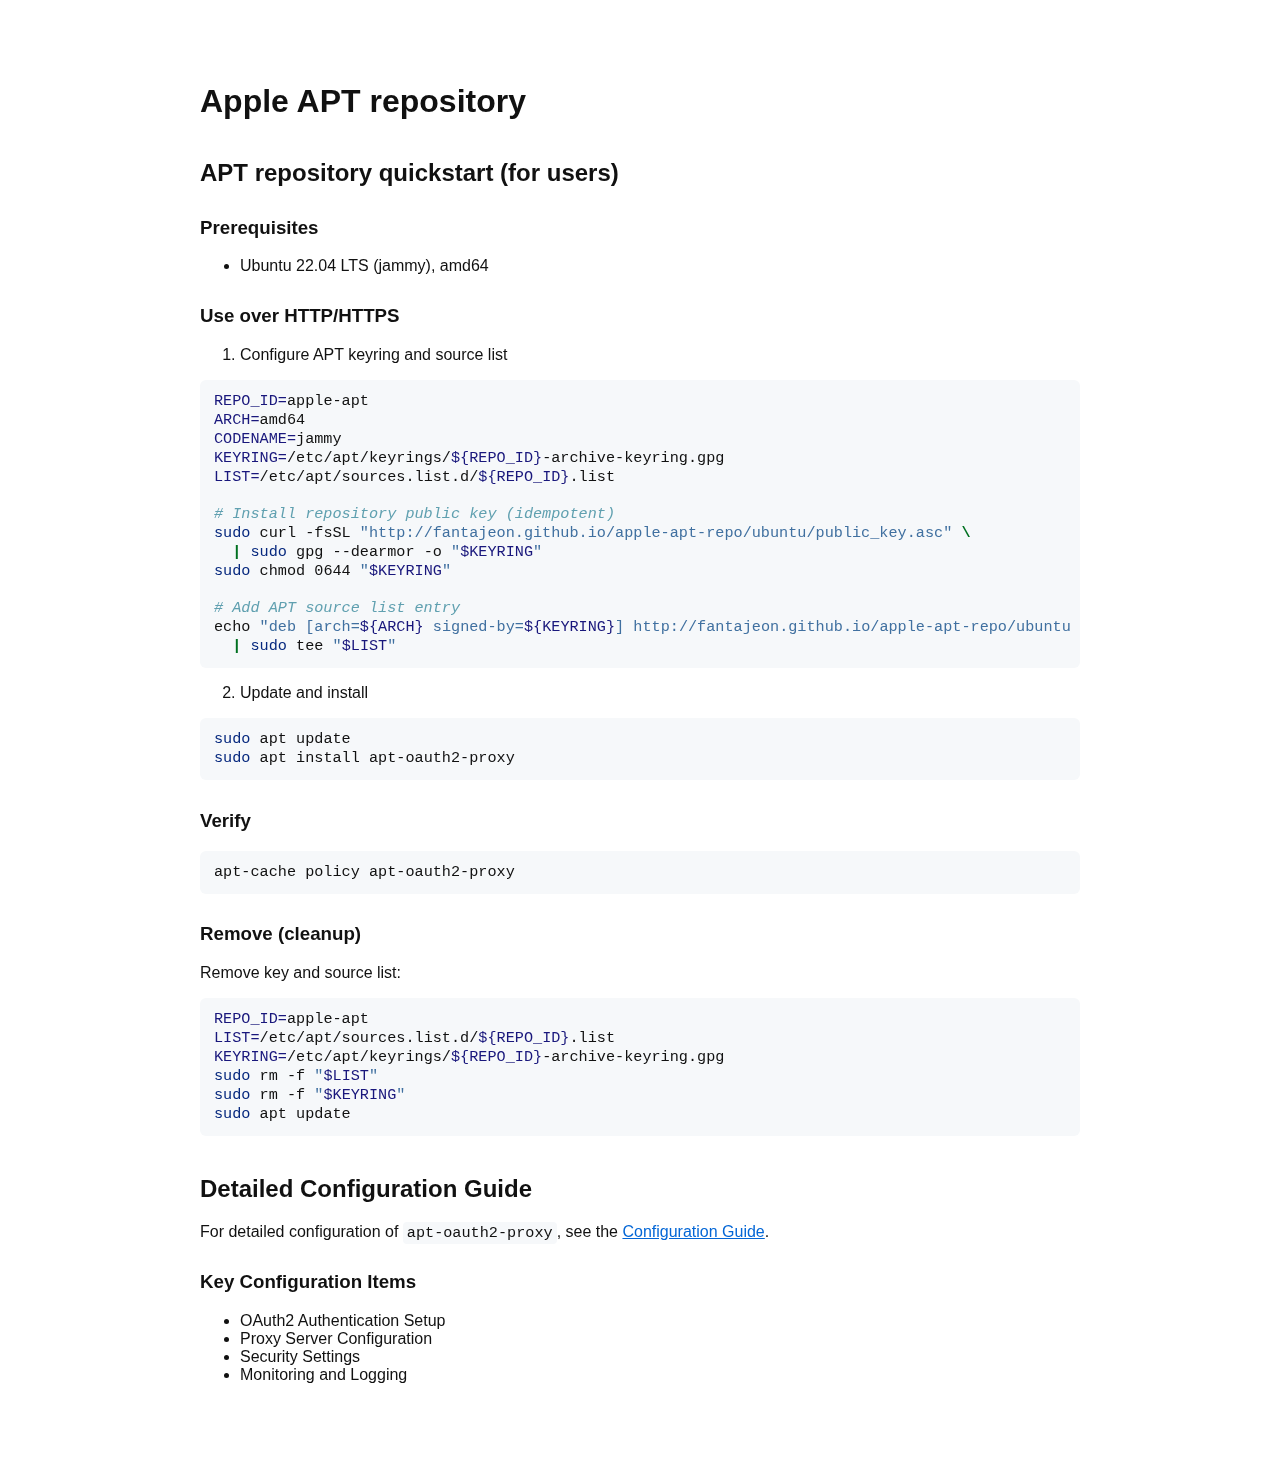
<file: index.html>
<!DOCTYPE html>
<html xmlns="http://www.w3.org/1999/xhtml" lang="" xml:lang="">
<head>
  <meta charset="utf-8" />
  <meta name="generator" content="pandoc" />
  <meta name="viewport" content="width=device-width, initial-scale=1.0, user-scalable=yes" />
  <title>Apple APT repository</title>
  <style>
    code{white-space: pre-wrap;}
    span.smallcaps{font-variant: small-caps;}
    span.underline{text-decoration: underline;}
    div.column{display: inline-block; vertical-align: top; width: 50%;}
    div.hanging-indent{margin-left: 1.5em; text-indent: -1.5em;}
    ul.task-list{list-style: none;}
    pre > code.sourceCode { white-space: pre; position: relative; }
    pre > code.sourceCode > span { display: inline-block; line-height: 1.25; }
    pre > code.sourceCode > span:empty { height: 1.2em; }
    code.sourceCode > span { color: inherit; text-decoration: inherit; }
    div.sourceCode { margin: 1em 0; }
    pre.sourceCode { margin: 0; }
    @media screen {
    div.sourceCode { overflow: auto; }
    }
    @media print {
    pre > code.sourceCode { white-space: pre-wrap; }
    pre > code.sourceCode > span { text-indent: -5em; padding-left: 5em; }
    }
    pre.numberSource code
      { counter-reset: source-line 0; }
    pre.numberSource code > span
      { position: relative; left: -4em; counter-increment: source-line; }
    pre.numberSource code > span > a:first-child::before
      { content: counter(source-line);
        position: relative; left: -1em; text-align: right; vertical-align: baseline;
        border: none; display: inline-block;
        -webkit-touch-callout: none; -webkit-user-select: none;
        -khtml-user-select: none; -moz-user-select: none;
        -ms-user-select: none; user-select: none;
        padding: 0 4px; width: 4em;
        color: #aaaaaa;
      }
    pre.numberSource { margin-left: 3em; border-left: 1px solid #aaaaaa;  padding-left: 4px; }
    div.sourceCode
      {   }
    @media screen {
    pre > code.sourceCode > span > a:first-child::before { text-decoration: underline; }
    }
    code span.al { color: #ff0000; font-weight: bold; } /* Alert */
    code span.an { color: #60a0b0; font-weight: bold; font-style: italic; } /* Annotation */
    code span.at { color: #7d9029; } /* Attribute */
    code span.bn { color: #40a070; } /* BaseN */
    code span.bu { } /* BuiltIn */
    code span.cf { color: #007020; font-weight: bold; } /* ControlFlow */
    code span.ch { color: #4070a0; } /* Char */
    code span.cn { color: #880000; } /* Constant */
    code span.co { color: #60a0b0; font-style: italic; } /* Comment */
    code span.cv { color: #60a0b0; font-weight: bold; font-style: italic; } /* CommentVar */
    code span.do { color: #ba2121; font-style: italic; } /* Documentation */
    code span.dt { color: #902000; } /* DataType */
    code span.dv { color: #40a070; } /* DecVal */
    code span.er { color: #ff0000; font-weight: bold; } /* Error */
    code span.ex { } /* Extension */
    code span.fl { color: #40a070; } /* Float */
    code span.fu { color: #06287e; } /* Function */
    code span.im { } /* Import */
    code span.in { color: #60a0b0; font-weight: bold; font-style: italic; } /* Information */
    code span.kw { color: #007020; font-weight: bold; } /* Keyword */
    code span.op { color: #666666; } /* Operator */
    code span.ot { color: #007020; } /* Other */
    code span.pp { color: #bc7a00; } /* Preprocessor */
    code span.sc { color: #4070a0; } /* SpecialChar */
    code span.ss { color: #bb6688; } /* SpecialString */
    code span.st { color: #4070a0; } /* String */
    code span.va { color: #19177c; } /* Variable */
    code span.vs { color: #4070a0; } /* VerbatimString */
    code span.wa { color: #60a0b0; font-weight: bold; font-style: italic; } /* Warning */
  </style>
  <link rel="stylesheet" href="style.css" />
</head>
<body>
<header id="title-block-header">
<h1 class="title">Apple APT repository</h1>
</header>
<h2 id="apt-repository-quickstart-for-users">APT repository quickstart (for users)</h2>
<h3 id="prerequisites">Prerequisites</h3>
<ul>
<li>Ubuntu 22.04 LTS (jammy), amd64</li>
</ul>
<h3 id="use-over-httphttps">Use over HTTP/HTTPS</h3>
<ol type="1">
<li>Configure APT keyring and source list</li>
</ol>
<div class="sourceCode" id="cb1"><pre class="sourceCode bash"><code class="sourceCode bash"><span id="cb1-1"><a href="#cb1-1" aria-hidden="true"></a><span class="va">REPO_ID=</span>apple-apt</span>
<span id="cb1-2"><a href="#cb1-2" aria-hidden="true"></a><span class="va">ARCH=</span>amd64</span>
<span id="cb1-3"><a href="#cb1-3" aria-hidden="true"></a><span class="va">CODENAME=</span>jammy</span>
<span id="cb1-4"><a href="#cb1-4" aria-hidden="true"></a><span class="va">KEYRING=</span>/etc/apt/keyrings/<span class="va">${REPO_ID}</span>-archive-keyring.gpg</span>
<span id="cb1-5"><a href="#cb1-5" aria-hidden="true"></a><span class="va">LIST=</span>/etc/apt/sources.list.d/<span class="va">${REPO_ID}</span>.list</span>
<span id="cb1-6"><a href="#cb1-6" aria-hidden="true"></a></span>
<span id="cb1-7"><a href="#cb1-7" aria-hidden="true"></a><span class="co"># Install repository public key (idempotent)</span></span>
<span id="cb1-8"><a href="#cb1-8" aria-hidden="true"></a><span class="fu">sudo</span> curl -fsSL <span class="st">&quot;http://fantajeon.github.io/apple-apt-repo/ubuntu/public_key.asc&quot;</span> <span class="kw">\</span></span>
<span id="cb1-9"><a href="#cb1-9" aria-hidden="true"></a>  <span class="kw">|</span> <span class="fu">sudo</span> gpg --dearmor -o <span class="st">&quot;</span><span class="va">$KEYRING</span><span class="st">&quot;</span></span>
<span id="cb1-10"><a href="#cb1-10" aria-hidden="true"></a><span class="fu">sudo</span> chmod 0644 <span class="st">&quot;</span><span class="va">$KEYRING</span><span class="st">&quot;</span></span>
<span id="cb1-11"><a href="#cb1-11" aria-hidden="true"></a></span>
<span id="cb1-12"><a href="#cb1-12" aria-hidden="true"></a><span class="co"># Add APT source list entry</span></span>
<span id="cb1-13"><a href="#cb1-13" aria-hidden="true"></a><span class="bu">echo</span> <span class="st">&quot;deb [arch=</span><span class="va">${ARCH}</span><span class="st"> signed-by=</span><span class="va">${KEYRING}</span><span class="st">] http://fantajeon.github.io/apple-apt-repo/ubuntu </span><span class="va">${CODENAME}</span><span class="st"> main&quot;</span> <span class="kw">\</span></span>
<span id="cb1-14"><a href="#cb1-14" aria-hidden="true"></a>  <span class="kw">|</span> <span class="fu">sudo</span> tee <span class="st">&quot;</span><span class="va">$LIST</span><span class="st">&quot;</span></span></code></pre></div>
<ol start="2" type="1">
<li>Update and install</li>
</ol>
<div class="sourceCode" id="cb2"><pre class="sourceCode bash"><code class="sourceCode bash"><span id="cb2-1"><a href="#cb2-1" aria-hidden="true"></a><span class="fu">sudo</span> apt update</span>
<span id="cb2-2"><a href="#cb2-2" aria-hidden="true"></a><span class="fu">sudo</span> apt install apt-oauth2-proxy</span></code></pre></div>
<h3 id="verify">Verify</h3>
<div class="sourceCode" id="cb3"><pre class="sourceCode bash"><code class="sourceCode bash"><span id="cb3-1"><a href="#cb3-1" aria-hidden="true"></a><span class="ex">apt-cache</span> policy apt-oauth2-proxy</span></code></pre></div>
<h3 id="remove-cleanup">Remove (cleanup)</h3>
<p>Remove key and source list:</p>
<div class="sourceCode" id="cb4"><pre class="sourceCode bash"><code class="sourceCode bash"><span id="cb4-1"><a href="#cb4-1" aria-hidden="true"></a><span class="va">REPO_ID=</span>apple-apt</span>
<span id="cb4-2"><a href="#cb4-2" aria-hidden="true"></a><span class="va">LIST=</span>/etc/apt/sources.list.d/<span class="va">${REPO_ID}</span>.list</span>
<span id="cb4-3"><a href="#cb4-3" aria-hidden="true"></a><span class="va">KEYRING=</span>/etc/apt/keyrings/<span class="va">${REPO_ID}</span>-archive-keyring.gpg</span>
<span id="cb4-4"><a href="#cb4-4" aria-hidden="true"></a><span class="fu">sudo</span> rm -f <span class="st">&quot;</span><span class="va">$LIST</span><span class="st">&quot;</span></span>
<span id="cb4-5"><a href="#cb4-5" aria-hidden="true"></a><span class="fu">sudo</span> rm -f <span class="st">&quot;</span><span class="va">$KEYRING</span><span class="st">&quot;</span></span>
<span id="cb4-6"><a href="#cb4-6" aria-hidden="true"></a><span class="fu">sudo</span> apt update</span></code></pre></div>
<h2 id="detailed-configuration-guide">Detailed Configuration Guide</h2>
<p>For detailed configuration of <code>apt-oauth2-proxy</code>, see the <a href="README_apt_oauth2_proxy.html">Configuration Guide</a>.</p>
<h3 id="key-configuration-items">Key Configuration Items</h3>
<ul>
<li>OAuth2 Authentication Setup</li>
<li>Proxy Server Configuration</li>
<li>Security Settings</li>
<li>Monitoring and Logging</li>
</ul>
</body>
</html>
</file>
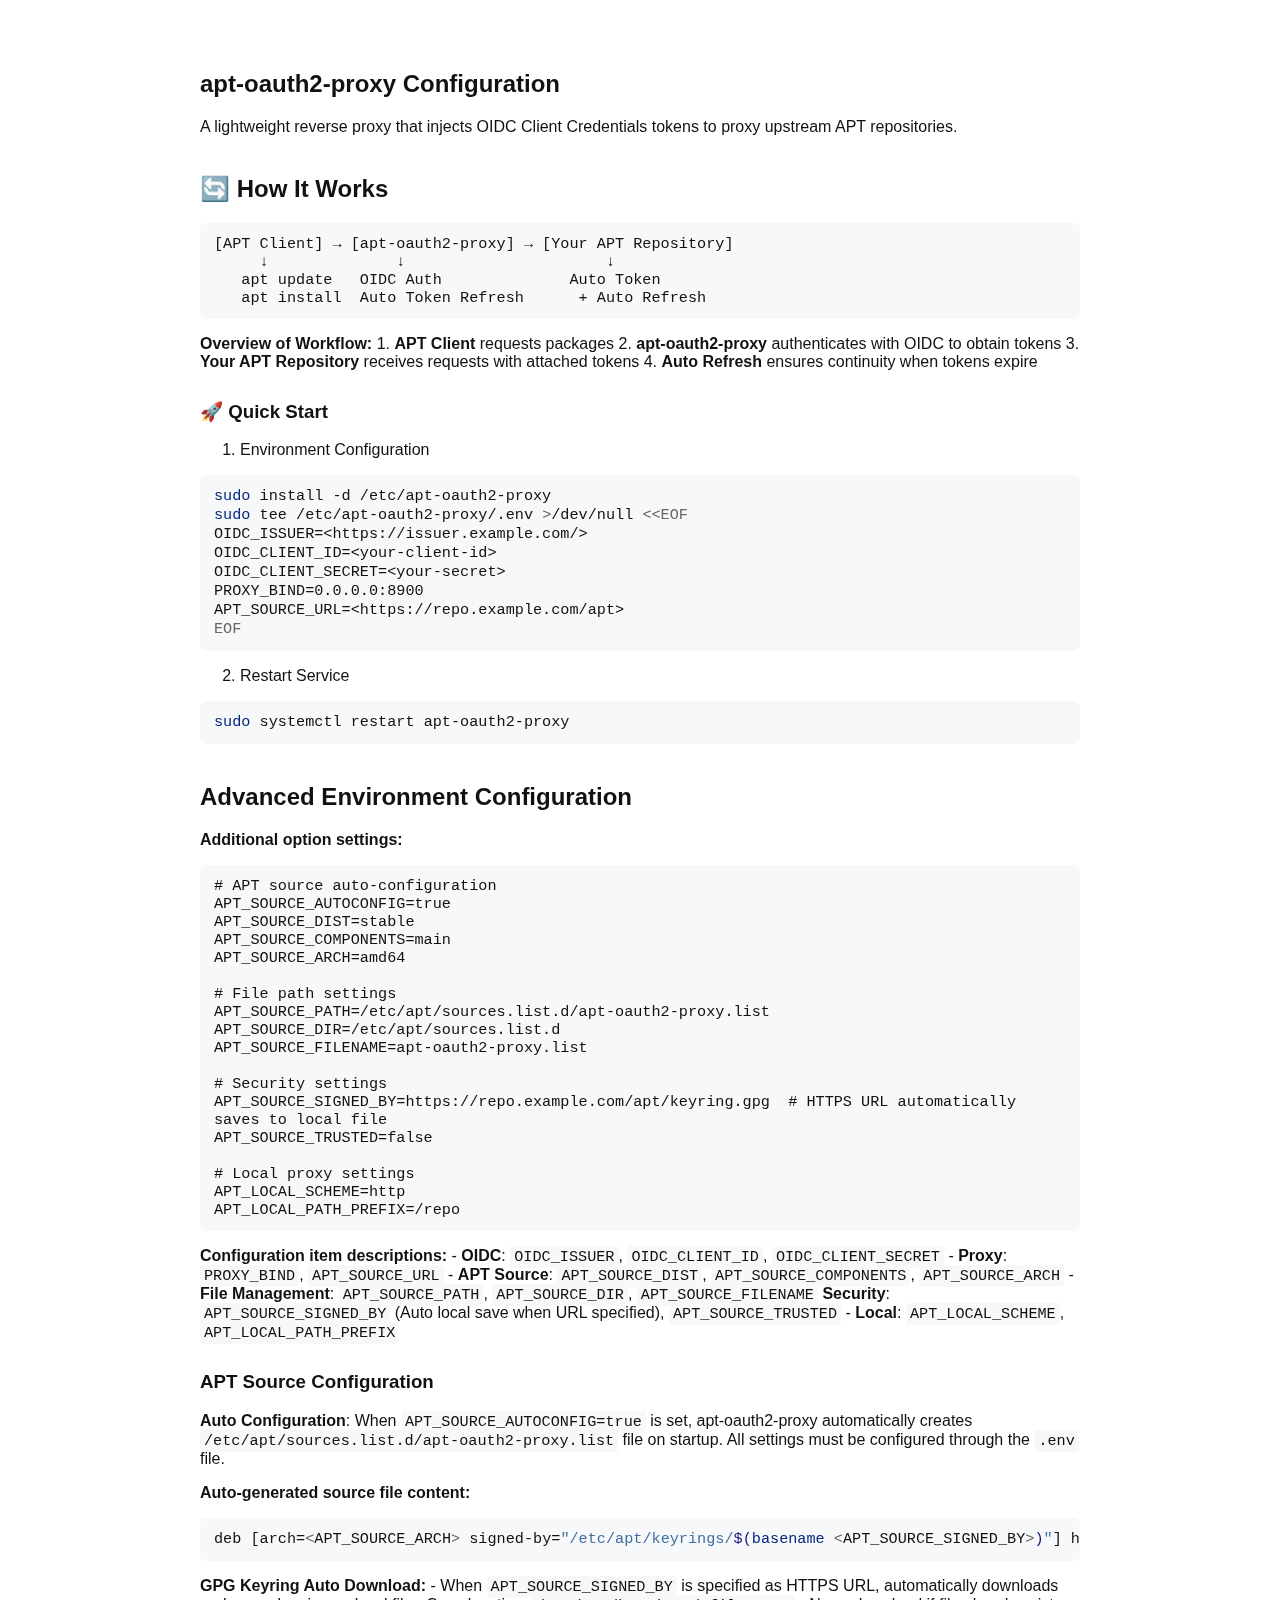
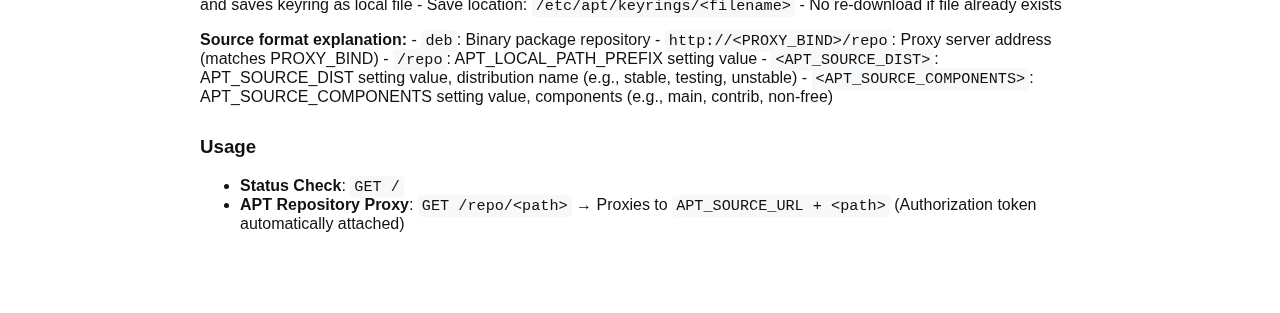
<file: README_apt_oauth2_proxy.md.html>
<!DOCTYPE html>
<html xmlns="http://www.w3.org/1999/xhtml" lang="" xml:lang="">
<head>
  <meta charset="utf-8" />
  <meta name="generator" content="pandoc" />
  <meta name="viewport" content="width=device-width, initial-scale=1.0, user-scalable=yes" />
  <title>README_apt_oauth2_proxy</title>
  <style>
    code{white-space: pre-wrap;}
    span.smallcaps{font-variant: small-caps;}
    span.underline{text-decoration: underline;}
    div.column{display: inline-block; vertical-align: top; width: 50%;}
    div.hanging-indent{margin-left: 1.5em; text-indent: -1.5em;}
    ul.task-list{list-style: none;}
    pre > code.sourceCode { white-space: pre; position: relative; }
    pre > code.sourceCode > span { display: inline-block; line-height: 1.25; }
    pre > code.sourceCode > span:empty { height: 1.2em; }
    code.sourceCode > span { color: inherit; text-decoration: inherit; }
    div.sourceCode { margin: 1em 0; }
    pre.sourceCode { margin: 0; }
    @media screen {
    div.sourceCode { overflow: auto; }
    }
    @media print {
    pre > code.sourceCode { white-space: pre-wrap; }
    pre > code.sourceCode > span { text-indent: -5em; padding-left: 5em; }
    }
    pre.numberSource code
      { counter-reset: source-line 0; }
    pre.numberSource code > span
      { position: relative; left: -4em; counter-increment: source-line; }
    pre.numberSource code > span > a:first-child::before
      { content: counter(source-line);
        position: relative; left: -1em; text-align: right; vertical-align: baseline;
        border: none; display: inline-block;
        -webkit-touch-callout: none; -webkit-user-select: none;
        -khtml-user-select: none; -moz-user-select: none;
        -ms-user-select: none; user-select: none;
        padding: 0 4px; width: 4em;
        color: #aaaaaa;
      }
    pre.numberSource { margin-left: 3em; border-left: 1px solid #aaaaaa;  padding-left: 4px; }
    div.sourceCode
      {   }
    @media screen {
    pre > code.sourceCode > span > a:first-child::before { text-decoration: underline; }
    }
    code span.al { color: #ff0000; font-weight: bold; } /* Alert */
    code span.an { color: #60a0b0; font-weight: bold; font-style: italic; } /* Annotation */
    code span.at { color: #7d9029; } /* Attribute */
    code span.bn { color: #40a070; } /* BaseN */
    code span.bu { } /* BuiltIn */
    code span.cf { color: #007020; font-weight: bold; } /* ControlFlow */
    code span.ch { color: #4070a0; } /* Char */
    code span.cn { color: #880000; } /* Constant */
    code span.co { color: #60a0b0; font-style: italic; } /* Comment */
    code span.cv { color: #60a0b0; font-weight: bold; font-style: italic; } /* CommentVar */
    code span.do { color: #ba2121; font-style: italic; } /* Documentation */
    code span.dt { color: #902000; } /* DataType */
    code span.dv { color: #40a070; } /* DecVal */
    code span.er { color: #ff0000; font-weight: bold; } /* Error */
    code span.ex { } /* Extension */
    code span.fl { color: #40a070; } /* Float */
    code span.fu { color: #06287e; } /* Function */
    code span.im { } /* Import */
    code span.in { color: #60a0b0; font-weight: bold; font-style: italic; } /* Information */
    code span.kw { color: #007020; font-weight: bold; } /* Keyword */
    code span.op { color: #666666; } /* Operator */
    code span.ot { color: #007020; } /* Other */
    code span.pp { color: #bc7a00; } /* Preprocessor */
    code span.sc { color: #4070a0; } /* SpecialChar */
    code span.ss { color: #bb6688; } /* SpecialString */
    code span.st { color: #4070a0; } /* String */
    code span.va { color: #19177c; } /* Variable */
    code span.vs { color: #4070a0; } /* VerbatimString */
    code span.wa { color: #60a0b0; font-weight: bold; font-style: italic; } /* Warning */
  </style>
  <link rel="stylesheet" href="style.css" />
</head>
<body>
<h2 id="apt-oauth2-proxy-configuration">apt-oauth2-proxy Configuration</h2>
<p>A lightweight reverse proxy that injects OIDC Client Credentials tokens to proxy upstream APT repositories.</p>
<h2 id="how-it-works">🔄 How It Works</h2>
<pre><code>[APT Client] → [apt-oauth2-proxy] → [Your APT Repository]
     ↓              ↓                      ↓
   apt update   OIDC Auth              Auto Token
   apt install  Auto Token Refresh      + Auto Refresh</code></pre>
<p><strong>Overview of Workflow:</strong> 1. <strong>APT Client</strong> requests packages 2. <strong>apt-oauth2-proxy</strong> authenticates with OIDC to obtain tokens 3. <strong>Your APT Repository</strong> receives requests with attached tokens 4. <strong>Auto Refresh</strong> ensures continuity when tokens expire</p>
<h3 id="quick-start">🚀 Quick Start</h3>
<ol type="1">
<li>Environment Configuration</li>
</ol>
<div class="sourceCode" id="cb2"><pre class="sourceCode bash"><code class="sourceCode bash"><span id="cb2-1"><a href="#cb2-1" aria-hidden="true"></a><span class="fu">sudo</span> install -d /etc/apt-oauth2-proxy</span>
<span id="cb2-2"><a href="#cb2-2" aria-hidden="true"></a><span class="fu">sudo</span> tee /etc/apt-oauth2-proxy/.env <span class="op">&gt;</span>/dev/null <span class="op">&lt;&lt;EOF</span></span>
<span id="cb2-3"><a href="#cb2-3" aria-hidden="true"></a>OIDC_ISSUER=&lt;https://issuer.example.com/&gt;</span>
<span id="cb2-4"><a href="#cb2-4" aria-hidden="true"></a>OIDC_CLIENT_ID=&lt;your-client-id&gt;</span>
<span id="cb2-5"><a href="#cb2-5" aria-hidden="true"></a>OIDC_CLIENT_SECRET=&lt;your-secret&gt;</span>
<span id="cb2-6"><a href="#cb2-6" aria-hidden="true"></a>PROXY_BIND=0.0.0.0:8900</span>
<span id="cb2-7"><a href="#cb2-7" aria-hidden="true"></a>APT_SOURCE_URL=&lt;https://repo.example.com/apt&gt;</span>
<span id="cb2-8"><a href="#cb2-8" aria-hidden="true"></a><span class="op">EOF</span></span></code></pre></div>
<ol start="2" type="1">
<li>Restart Service</li>
</ol>
<div class="sourceCode" id="cb3"><pre class="sourceCode bash"><code class="sourceCode bash"><span id="cb3-1"><a href="#cb3-1" aria-hidden="true"></a><span class="fu">sudo</span> systemctl restart apt-oauth2-proxy</span></code></pre></div>
<h2 id="advanced-environment-configuration">Advanced Environment Configuration</h2>
<p><strong>Additional option settings:</strong></p>
<pre class="dotenv"><code># APT source auto-configuration
APT_SOURCE_AUTOCONFIG=true
APT_SOURCE_DIST=stable
APT_SOURCE_COMPONENTS=main
APT_SOURCE_ARCH=amd64

# File path settings
APT_SOURCE_PATH=/etc/apt/sources.list.d/apt-oauth2-proxy.list
APT_SOURCE_DIR=/etc/apt/sources.list.d
APT_SOURCE_FILENAME=apt-oauth2-proxy.list

# Security settings
APT_SOURCE_SIGNED_BY=https://repo.example.com/apt/keyring.gpg  # HTTPS URL automatically saves to local file
APT_SOURCE_TRUSTED=false

# Local proxy settings
APT_LOCAL_SCHEME=http
APT_LOCAL_PATH_PREFIX=/repo</code></pre>
<p><strong>Configuration item descriptions:</strong> - <strong>OIDC</strong>: <code>OIDC_ISSUER</code>, <code>OIDC_CLIENT_ID</code>, <code>OIDC_CLIENT_SECRET</code> - <strong>Proxy</strong>: <code>PROXY_BIND</code>, <code>APT_SOURCE_URL</code> - <strong>APT Source</strong>: <code>APT_SOURCE_DIST</code>, <code>APT_SOURCE_COMPONENTS</code>, <code>APT_SOURCE_ARCH</code> - <strong>File Management</strong>: <code>APT_SOURCE_PATH</code>, <code>APT_SOURCE_DIR</code>, <code>APT_SOURCE_FILENAME</code> <strong>Security</strong>: <code>APT_SOURCE_SIGNED_BY</code> (Auto local save when URL specified), <code>APT_SOURCE_TRUSTED</code> - <strong>Local</strong>: <code>APT_LOCAL_SCHEME</code>, <code>APT_LOCAL_PATH_PREFIX</code></p>
<h3 id="apt-source-configuration">APT Source Configuration</h3>
<p><strong>Auto Configuration</strong>: When <code>APT_SOURCE_AUTOCONFIG=true</code> is set, apt-oauth2-proxy automatically creates <code>/etc/apt/sources.list.d/apt-oauth2-proxy.list</code> file on startup. All settings must be configured through the <code>.env</code> file.</p>
<p><strong>Auto-generated source file content:</strong></p>
<div class="sourceCode" id="cb5"><pre class="sourceCode bash"><code class="sourceCode bash"><span id="cb5-1"><a href="#cb5-1" aria-hidden="true"></a><span class="ex">deb</span> [arch=<span class="op">&lt;</span>APT_SOURCE_ARCH<span class="op">&gt;</span> signed-by=<span class="st">&quot;/etc/apt/keyrings/</span><span class="va">$(</span><span class="fu">basename</span> <span class="op">&lt;</span>APT_SOURCE_SIGNED_BY<span class="op">&gt;</span><span class="va">)</span><span class="st">&quot;</span>] http://<span class="op">&lt;</span>PROXY_BIND<span class="op">&gt;</span>/repo <span class="op">&lt;</span>APT_SOURCE_DIST<span class="op">&gt;</span> <span class="op">&lt;</span>APT_SOURCE_COMPONENTS<span class="op">&gt;</span></span></code></pre></div>
<p><strong>GPG Keyring Auto Download:</strong> - When <code>APT_SOURCE_SIGNED_BY</code> is specified as HTTPS URL, automatically downloads and saves keyring as local file - Save location: <code>/etc/apt/keyrings/&lt;filename&gt;</code> - No re-download if file already exists</p>
<p><strong>Source format explanation:</strong> - <code>deb</code>: Binary package repository - <code>http://&lt;PROXY_BIND&gt;/repo</code>: Proxy server address (matches PROXY_BIND) - <code>/repo</code>: APT_LOCAL_PATH_PREFIX setting value - <code>&lt;APT_SOURCE_DIST&gt;</code>: APT_SOURCE_DIST setting value, distribution name (e.g., stable, testing, unstable) - <code>&lt;APT_SOURCE_COMPONENTS&gt;</code>: APT_SOURCE_COMPONENTS setting value, components (e.g., main, contrib, non-free)</p>
<h3 id="usage">Usage</h3>
<ul>
<li><strong>Status Check</strong>: <code>GET /</code></li>
<li><strong>APT Repository Proxy</strong>: <code>GET /repo/&lt;path&gt;</code> → Proxies to <code>APT_SOURCE_URL + &lt;path&gt;</code> (Authorization token automatically attached)</li>
</ul>
</body>
</html>
</file>
<file: style.css>
/* Base typography */
body {
  margin: 0;
  font-family: -apple-system, BlinkMacSystemFont, "Segoe UI", Roboto, Oxygen, Ubuntu, Cantarell, "Helvetica Neue", Arial, "Apple Color Emoji", "Segoe UI Emoji";
  color: #111;
  background: #fff;
}

/* Container alignment for standalone pages */
html body {
  max-width: 880px;
  margin: 0 auto;
  padding: 32px 20px 64px;
}

/* Headings spacing */
h1, h2, h3, h4 {
  margin-top: 1.6em;
}

/* Code block styling to match README_apt_oauth2_proxy look */
pre,
pre.sourceCode {
  background: #f6f8fa;
  padding: 12px 14px;
  overflow: auto;
  border-radius: 6px;
}

code,
code.sourceCode {
  font-family: ui-monospace, SFMono-Regular, Menlo, Monaco, Consolas, "Liberation Mono", "Courier New", monospace;
  font-size: 0.95em;
}

/* Inline code */
:not(pre) > code {
  background: #f6f8fa;
  padding: 2px 4px;
  border-radius: 4px;
}

/* Pandoc numberSource gutter tweak */
pre.numberSource { 
  border-left: 1px solid #e1e4e8; 
}

/* Links */
a { color: #0366d6; }
a:hover { text-decoration: underline; }
</file>
